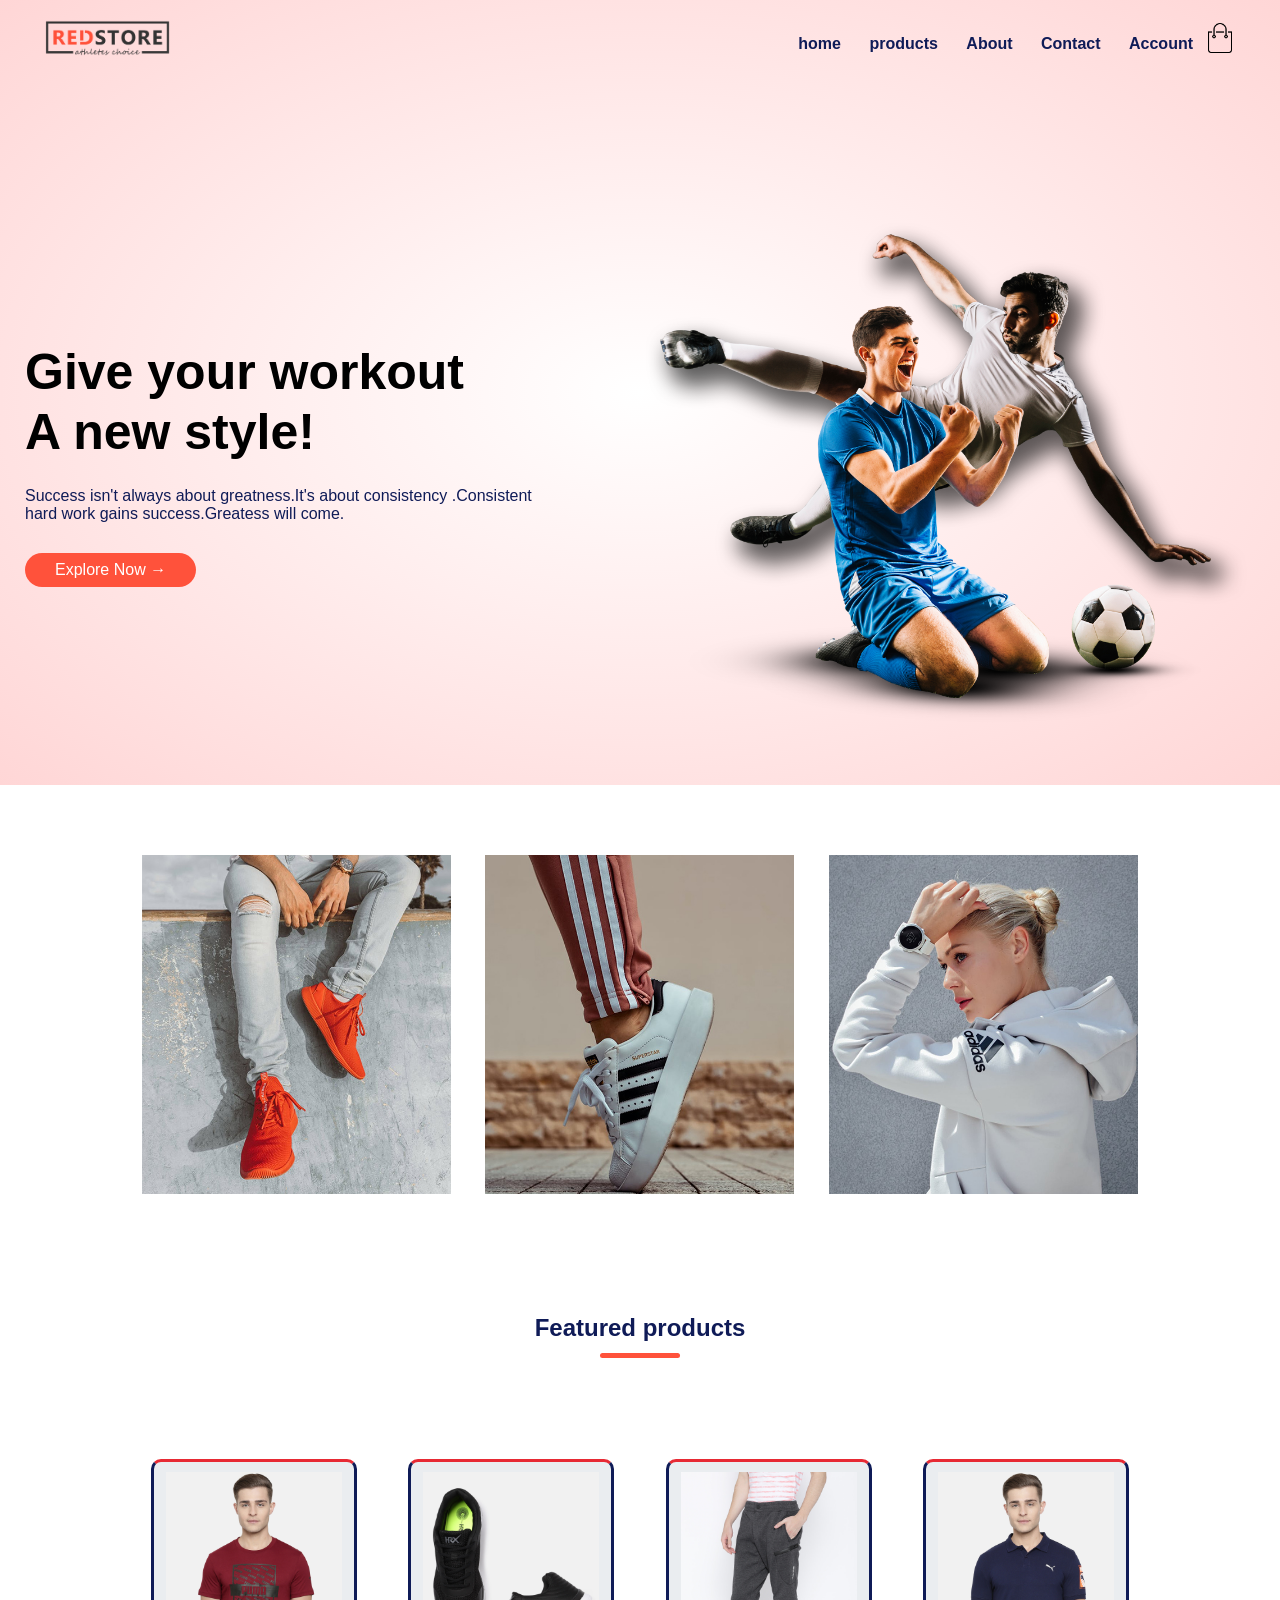
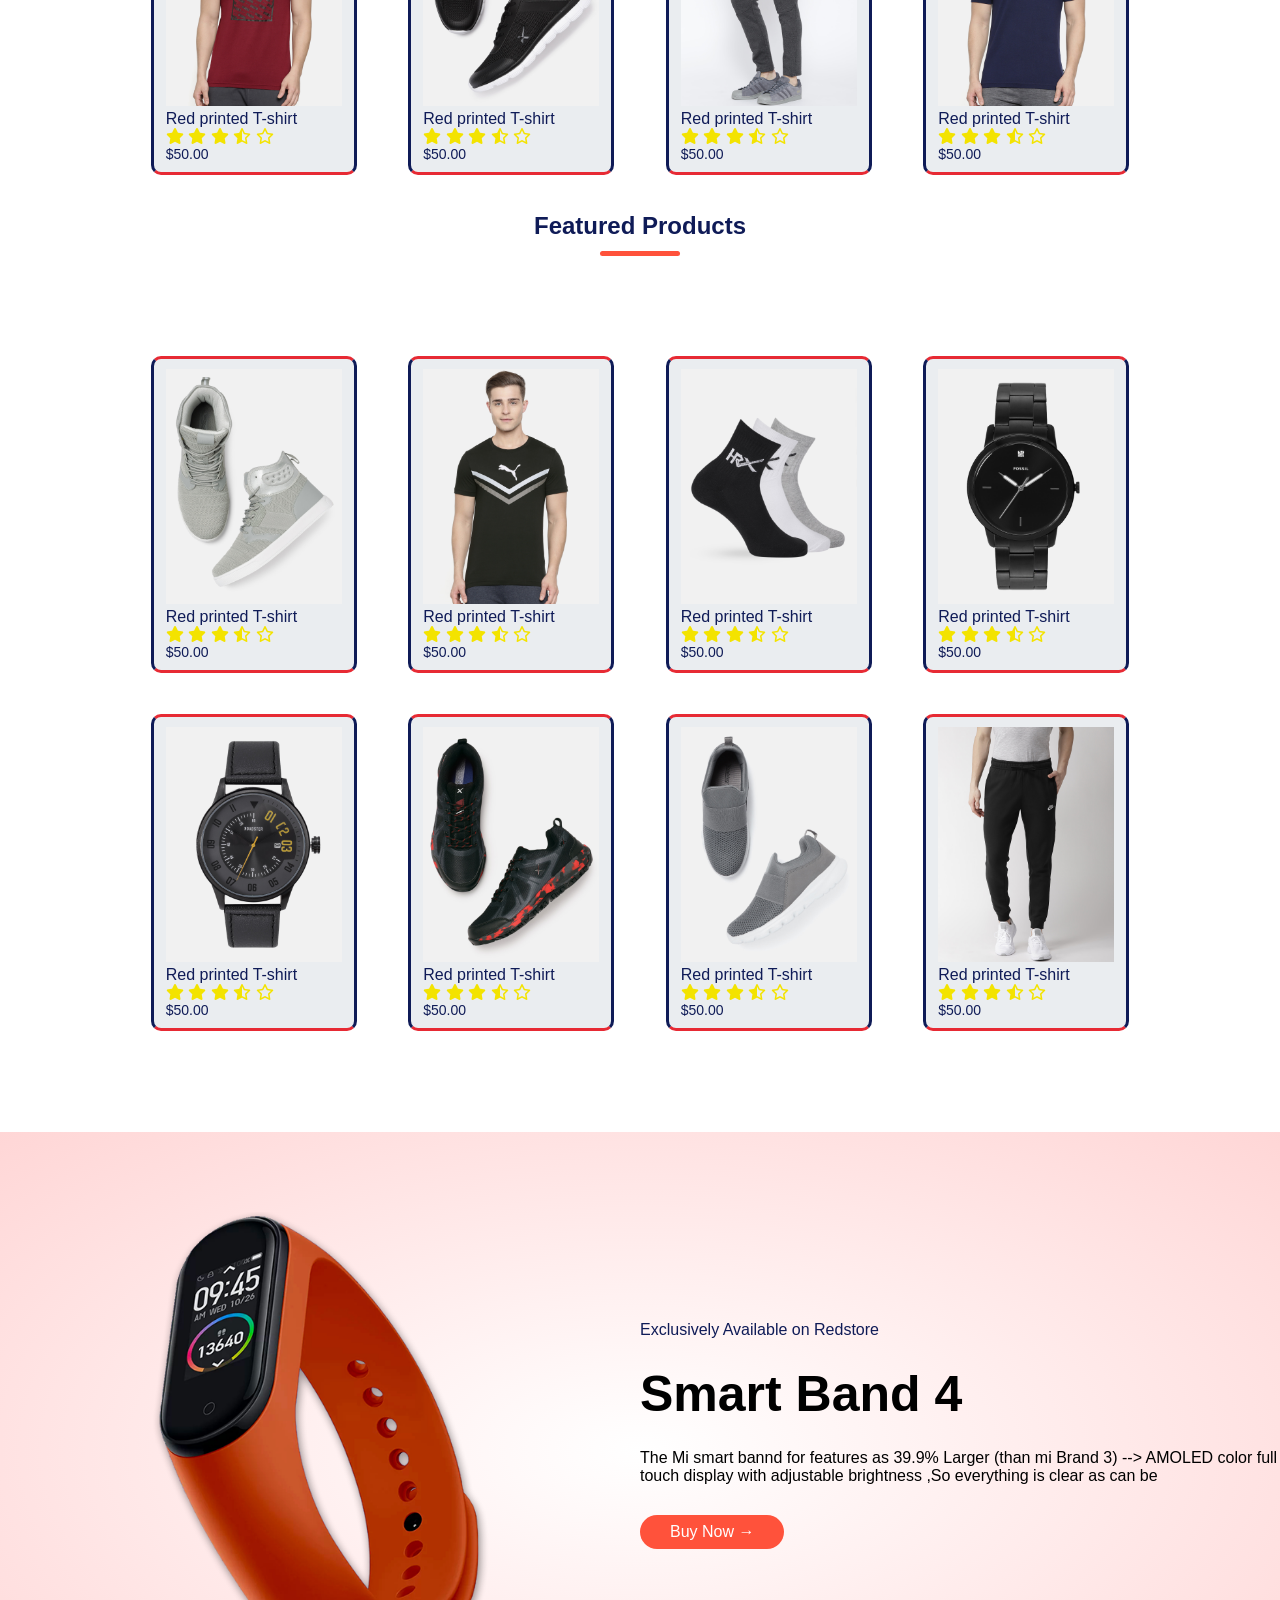
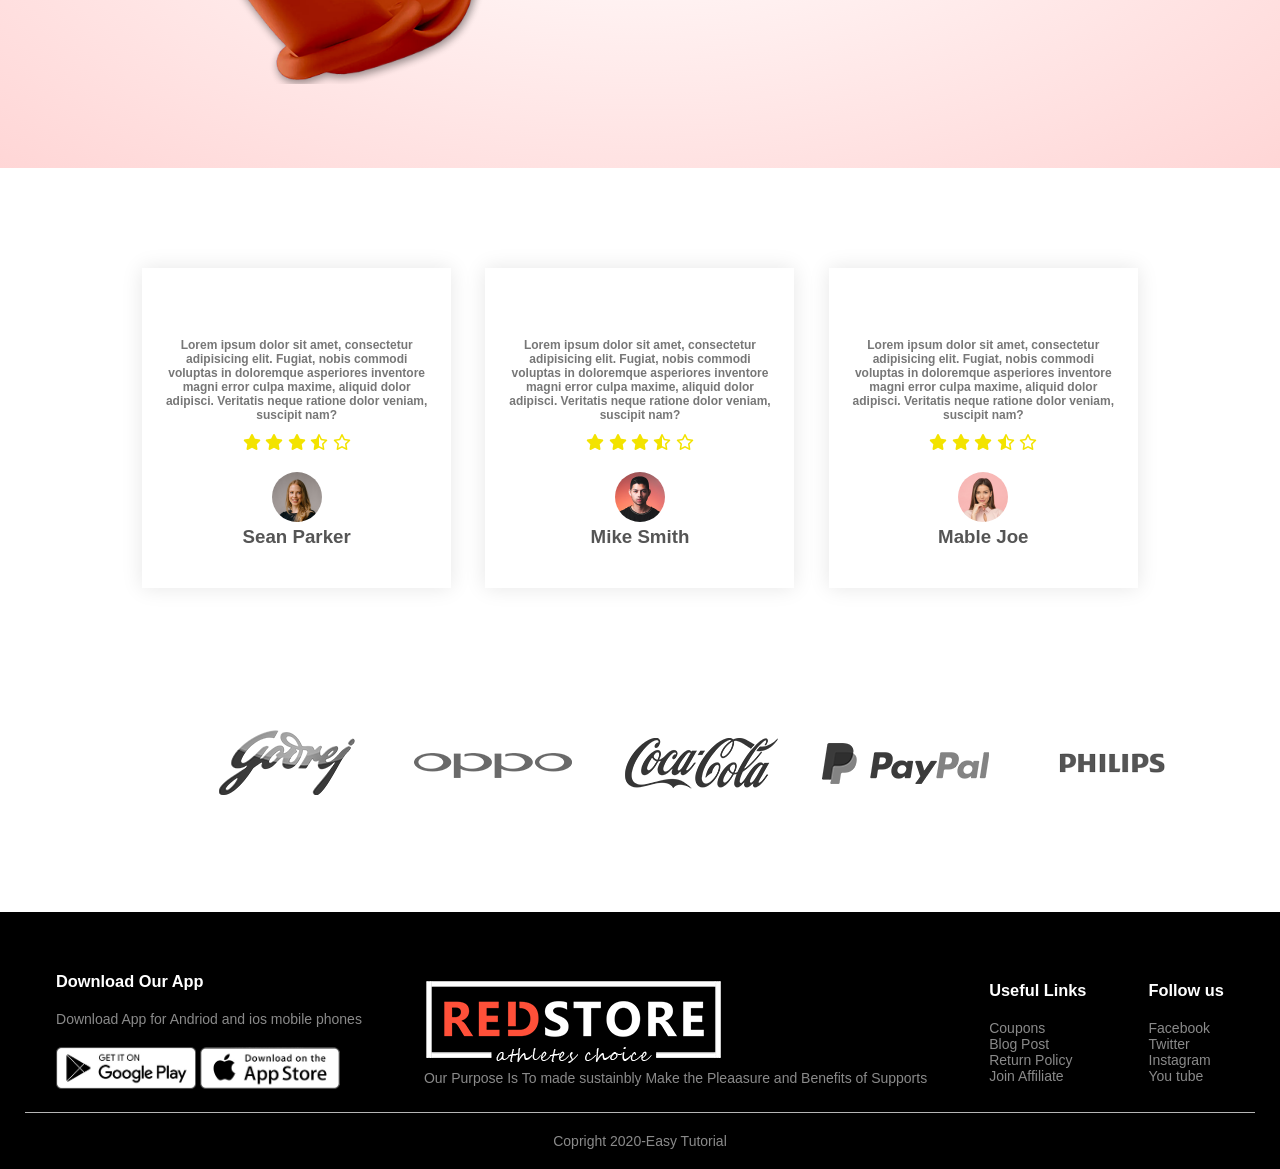
<file: E-commerce website/index.html>
<!DOCTYPE html>
<html lang="en">
<head>
    <meta charset="UTF-8">
    <meta name="viewport" content="width=device-width, initial-scale=1.0">
    <title> Redstore|E-commerce website design</title>
    <link rel="stylesheet" href="style.css">
    <link rel="preconnect" href="https://fonts.googleapis.com">
<link rel="preconnect" href="https://fonts.gstatic.com" crossorigin>
<link rel="stylesheet" href="https://cdnjs.cloudflare.com/ajax/libs/font-awesome/6.4.2/css/all.min.css" integrity="sha512-z3gLpd7yknf1YoNbCzqRKc4qyor8gaKU1qmn+CShxbuBusANI9QpRohGBreCFkKxLhei6S9CQXFEbbKuqLg0DA==" crossorigin="anonymous" referrerpolicy="no-referrer" />
</head>
<body>
    <div class="header">
    <div class="container">
    <div class="navbar">
        <div class="logo">
           <a href="index.html"> <img src="images/logo.png" width="125px"></a>
        </div>
        <nav>
            <ul id="menuitems">
                <li><a href="index.html">home</a></li>
                <li><a href="Products.html">products</a></li>
                <li><a href="">About</a></li>
                <li><a href=""> Contact</a></li>
                <li><a href="account.html">Account</a></li>
            </ul>
        </nav>
      <a href="cart.html">  <img src="images/cart.png" width="30px" height="30px"></a>
        <img src="images/menu.png" class="menu-icon" onclick="menuToggle()">
    </div>
    <div class="row">
        <div class="col-2">
<h1>Give your workout <br>A  new  style! </h1>
<p>Success isn't always about greatness.It's about consistency .Consistent<br>  hard work gains success.Greatess will come.</p>
<a class="btn">Explore Now &#8594;</a>
        </div>
        <div class="col-2"> 
            <img src="images/image1.png" alt="">
        </div>

    </div>
</div>
</div>
<!-------------featured categories------->
<div class="categories">
    <div class="small-container">
    <div class="row">
        <div class="col-3">
            <img src="images/category-1.jpg" alt="">
        </div>
        <div class="col-3">
            <img src="images/category-2.jpg" alt="">
        </div>
        <div class="col-3">
            <img src="images/category-3.jpg" alt="">
        </div>
    </div>
    </div>
</div>
<!----featured products----->
<div class="small-container">
    <h2 class="title">Featured products</h2>
        
    <div class="row">
  <div class="col-4">
  <a href="product details.html"><img src="images/product-1.jpg" alt=""></a>
  <a href="product details.html"> <h4>Red printed T-shirt</h4></a>
  <div class="rating">
    <i class="fa-solid fa-star"></i>
    <i class="fa-solid fa-star"></i>
    <i class="fa-solid fa-star"></i>
    <i class="fa-regular fa-star-half-stroke"></i>
    <i class="fa-regular fa-star"></i>
  </div>
  <p>$50.00</p>
  </div>
  <div class="col-4">
    <img src="images/product-2.jpg" alt="">
    <h4>Red printed T-shirt</h4>
    <div class="rating">
      <i class="fa-solid fa-star"></i>
      <i class="fa-solid fa-star"></i>
      <i class="fa-solid fa-star"></i>
      <i class="fa-regular fa-star-half-stroke"></i>
      <i class="fa-regular fa-star"></i>
    </div>
    <p>$50.00</p>
    </div>
    <div class="col-4">
        <img src="images/product-3.jpg" alt="">
        <h4>Red printed T-shirt</h4>
        <div class="rating">
          <i class="fa-solid fa-star"></i>
          <i class="fa-solid fa-star"></i>
          <i class="fa-solid fa-star"></i>
          <i class="fa-regular fa-star-half-stroke"></i>
          <i class="fa-regular fa-star"></i>
        </div>
        <p>$50.00</p>
        </div>
        <div class="col-4">
            <img src="images/product-4.jpg" alt="">
            <h4>Red printed T-shirt</h4>
            <div class="rating">
              <i class="fa-solid fa-star"></i>
              <i class="fa-solid fa-star"></i>
              <i class="fa-solid fa-star"></i>
              <i class="fa-regular fa-star-half-stroke"></i>
              <i class="fa-regular fa-star"></i>
            </div>
            <p>$50.00</p>
            </div>
</div>
<h2 class="title">Featured Products</h2>
<div class="row">
    <div class="col-4">
    <img src="images/product-5.jpg" alt="">
    <h4>Red printed T-shirt</h4>
    <div class="rating">
      <i class="fa-solid fa-star"></i>
      <i class="fa-solid fa-star"></i>
      <i class="fa-solid fa-star"></i>
      <i class="fa-regular fa-star-half-stroke"></i>
      <i class="fa-regular fa-star"></i>
    </div>
    <p>$50.00</p>
    </div>
    <div class="col-4">
      <img src="images/product-6.jpg" alt="">
      <h4>Red printed T-shirt</h4>
      <div class="rating">
        <i class="fa-solid fa-star"></i>
        <i class="fa-solid fa-star"></i>
        <i class="fa-solid fa-star"></i>
        <i class="fa-regular fa-star-half-stroke"></i>
        <i class="fa-regular fa-star"></i>
      </div>
      <p>$50.00</p>
      </div>
      <div class="col-4">
          <img src="images/product-7.jpg" alt="">
          <h4>Red printed T-shirt</h4>
          <div class="rating">
            <i class="fa-solid fa-star"></i>
            <i class="fa-solid fa-star"></i>
            <i class="fa-solid fa-star"></i>
            <i class="fa-regular fa-star-half-stroke"></i>
            <i class="fa-regular fa-star"></i>
          </div>
          <p>$50.00</p>
          </div>
          <div class="col-4">
              <img src="images/product-8.jpg" alt="">
              <h4>Red printed T-shirt</h4>
              <div class="rating">
                <i class="fa-solid fa-star"></i>
                <i class="fa-solid fa-star"></i>
                <i class="fa-solid fa-star"></i>
                <i class="fa-regular fa-star-half-stroke"></i>
                <i class="fa-regular fa-star"></i>
              </div>
              <p>$50.00</p>
              </div>
  </div>
  <div class="row">
    <div class="col-4">
    <img src="images/product-9.jpg" alt="">
    <h4>Red printed T-shirt</h4>
    <div class="rating">
      <i class="fa-solid fa-star"></i>
      <i class="fa-solid fa-star"></i>
      <i class="fa-solid fa-star"></i>
      <i class="fa-regular fa-star-half-stroke"></i>
      <i class="fa-regular fa-star"></i>
    </div>
    <p>$50.00</p>
    </div>
    <div class="col-4">
      <img src="images/product-10.jpg" alt="">
      <h4>Red printed T-shirt</h4>
      <div class="rating">
        <i class="fa-solid fa-star"></i>
        <i class="fa-solid fa-star"></i>
        <i class="fa-solid fa-star"></i>
        <i class="fa-regular fa-star-half-stroke"></i>
        <i class="fa-regular fa-star"></i>
      </div>
      <p>$50.00</p>
      </div>
      <div class="col-4">
          <img src="images/product-11.jpg" alt="">
          <h4>Red printed T-shirt</h4>
          <div class="rating">
            <i class="fa-solid fa-star"></i>
            <i class="fa-solid fa-star"></i>
            <i class="fa-solid fa-star"></i>
            <i class="fa-regular fa-star-half-stroke"></i>
            <i class="fa-regular fa-star"></i>
          </div>
          <p>$50.00</p>
          </div>
          <div class="col-4">
              <img src="images/product-12.jpg" alt="">
              <h4>Red printed T-shirt</h4>
              <div class="rating">
                <i class="fa-solid fa-star"></i>
                <i class="fa-solid fa-star"></i>
                <i class="fa-solid fa-star"></i>
                <i class="fa-regular fa-star-half-stroke"></i>
                <i class="fa-regular fa-star"></i>
              </div>
              <p>$50.00</p>
              </div>
  </div>
</div>
<!--------------offer------------>
<div class="offer">
    <div class="smaall-container">
        <div class="row">
            <div class="col-2">
<img src="images/exclusive.png" class="offer-img">
            </div>
           
                <div class="col-2">
                    <p>Exclusively Available on Redstore</p>
                    <h1>Smart Band 4</h1>
               <p  class="small"></p>The Mi smart bannd for features as 39.9% Larger (than mi Brand 3)  -->
                         AMOLED color full touch display  with adjustable brightness ,So everything is clear as can  be</p>
                    <a class="btn">Buy Now &#8594;</a>
                   </div>
              </div>
    </div>
</div>
<!------testimonial-------->
<div class="testimonial">
<div class="small-container">
    <div class="row">
        <div class="col-3">
            <i class="fa fa-qoute-left"></i>
            <p>Lorem ipsum dolor sit amet, consectetur adipisicing elit. 
                Fugiat, nobis commodi voluptas in doloremque asperiores inventore magni error culpa maxime,
                 aliquid dolor adipisci. Veritatis neque ratione dolor veniam, suscipit nam?</p>
                 <div class="rating">
                    <i class="fa-solid fa-star"></i>
                    <i class="fa-solid fa-star"></i>
                    <i class="fa-solid fa-star"></i>
                    <i class="fa-regular fa-star-half-stroke"></i>
                    <i class="fa-regular fa-star"></i>
                  </div>
                  <img src="images/user-1.png" alt="">
                  <h3>Sean Parker</h3>
        </div>
        <div class="col-3">
            <i class="fa fa-qoute-left"></i>
            <p>Lorem ipsum dolor sit amet, consectetur adipisicing elit. 
                Fugiat, nobis commodi voluptas in doloremque asperiores inventore magni error culpa maxime,
                 aliquid dolor adipisci. Veritatis neque ratione dolor veniam, suscipit nam?</p>
                 <div class="rating">
                    <i class="fa-solid fa-star"></i>
                    <i class="fa-solid fa-star"></i>
                    <i class="fa-solid fa-star"></i>
                    <i class="fa-regular fa-star-half-stroke"></i>
                    <i class="fa-regular fa-star"></i>
                  </div>
                  <img src="images/user-2.png" alt="">
                  <h3>Mike Smith</h3>
        </div>
        <div class="col-3">
            <i class="fa fa-qoute-left"></i>
            <p>Lorem ipsum dolor sit amet, consectetur adipisicing elit. 
                Fugiat, nobis commodi voluptas in doloremque asperiores inventore magni error culpa maxime,
                 aliquid dolor adipisci. Veritatis neque ratione dolor veniam, suscipit nam?</p>
                 <div class="rating">
                    <i class="fa-solid fa-star"></i>
                    <i class="fa-solid fa-star"></i>
                    <i class="fa-solid fa-star"></i>
                    <i class="fa-regular fa-star-half-stroke"></i>
                    <i class="fa-regular fa-star"></i>
                  </div>
                  <img src="images/user-3.png" alt="">
                  <h3>Mable Joe</h3>
        </div>
    </div>
</div>
</div> 
<!-------brands------->
<div class="brands">
    <div class="small-container">
        <div class="row">
            <div class="col-5">
                <img src="images/logo-godrej.png" alt="">
            </div>
            <div class="col-5">
                <img src="images/logo-oppo.png" alt="">
            </div>
            <div class="col-5">
                <img src="images/logo-coca-cola.png" alt="">
            </div>
            <div class="col-5">
                <img src="images/logo-paypal.png" alt="">
            </div>
            <div class="col-5">
                <img src="images/logo-philips.png" alt="">
            </div>
        </div>
    </div>
</div>
<!------footer-------->
<div class="footer">
    <div class="container">
        <div class="row">
            <div class="footer-col-1">
                <h3>Download Our App</h3>
                <p>Download App for Andriod and ios mobile phones</p>
                <div class="app-logo">
                    <img src="images/play-store.png" alt="">
                    <img src="images/app-store.png" alt="">
                </div>
                </div>
                <div class="footer-col-2">
                    <img src="images/logo-white.png" alt="">
                            <p>Our Purpose Is To made sustainbly Make the Pleaasure and
                                 Benefits of Supports</p>
                        </div>
                        <div class="footer-col-3">
                            <h3>Useful Links</h3>
                           <ul>
                            <li>Coupons</li>
                            <li>Blog Post</li>
                            <li>Return Policy</li>
                            <li>Join Affiliate</li>
                           </ul>
                        </div>
                        
            <div class="footer-col-3">
                <h3>Follow us</h3>
               <ul>
                <li>Facebook</li>
                <li>Twitter</li>
                <li>Instagram</li>
                <li>You tube</li>
               </ul>
            </div>
                        </div>
        <hr>
        <p class="copyright">Copright 2020-Easy Tutorial</p>
    </div>
</div>
<!------------------js for toggle menu------------------->
<script>
    var menuitems = document.getElementById("menuitems");

    menuitems.style.maxHeight="0px";

    function  menuToggle(){
        if (
    menuitems.style.maxHeight=="0px")
    {
        menuitems.style.maxHeight="200px"
    }
    else
    {
        menuitems.style.maxHeight="0px"
    }
    }
</script>
</body>
</html>
</file>
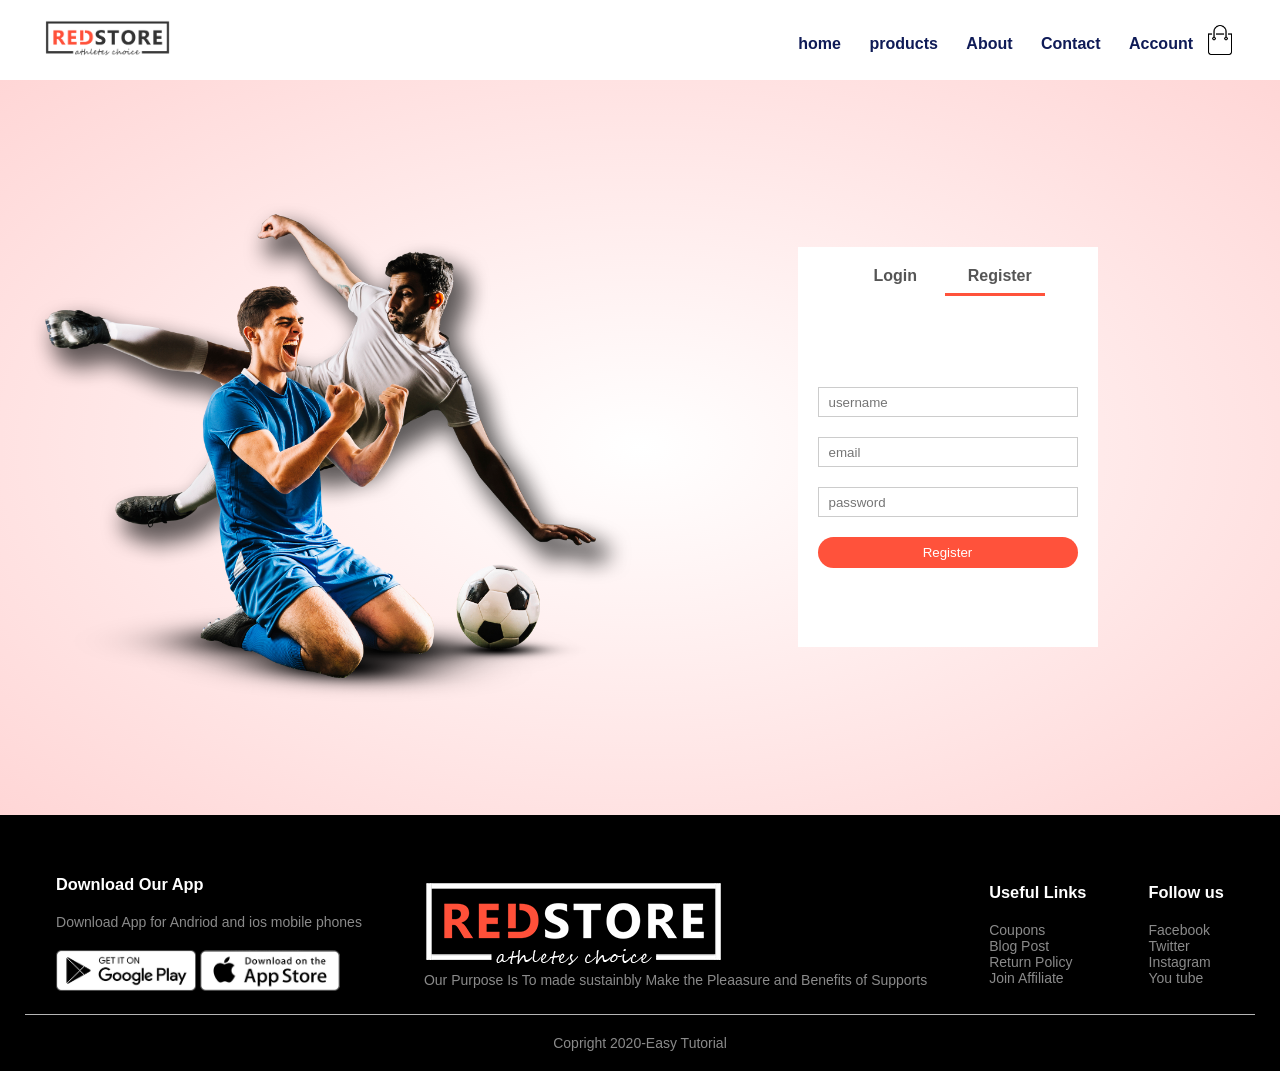
<file: E-commerce website/account.html>
<!DOCTYPE html>
<html lang="en">
<head>
    <meta charset="UTF-8">
    <meta name="viewport" content="width=device-width, initial-scale=1.0">
    <title>All Products -Redstore</title>
    <link rel="stylesheet" href="style.css">
    <link rel="preconnect" href="https://fonts.googleapis.com">
<link rel="preconnect" href="https://fonts.gstatic.com" crossorigin>
<link rel="stylesheet" href="https://cdnjs.cloudflare.com/ajax/libs/font-awesome/6.4.2/css/all.min.css" integrity="sha512-z3gLpd7yknf1YoNbCzqRKc4qyor8gaKU1qmn+CShxbuBusANI9QpRohGBreCFkKxLhei6S9CQXFEbbKuqLg0DA==" crossorigin="anonymous" referrerpolicy="no-referrer" />
</head>
<body>
    <div class="container">
    <div class="navbar">
        <div class="logo">
            <img src="images/logo.png" width="125px">
        </div>
        <nav>
            <ul id="menuitems">
                <li><a href="index.html">home</a></li>
                <li><a href="Products.html">products</a></li>
                <li><a href="">About</a></li>
                <li><a href=""> Contact</a></li>
                <li><a href="account.html">Account</a></li>
            </ul>
        </nav>
        <img src="images/cart.png" width="30px" height="30px">
        <img src="images/menu.png" class="menu-icon" onclick="menuToggle()">
    </div>
</div>
<!-------------account page----------->
<div class="account-page">
    <div class="container">
        <div class="row">
            <div class="col-2">
                <img src="images/image1.png" alt="" width="100%">
            </div>
            <div class="col-2">
                <div class="form-container">
                    <div class="form-btn">
                        <span onclick="login()">Login</span>
                        <span onclick="register()">Register</span>
                        <hr id="Indicator">
                    </div>
                    <form id="LoginForm">
                        <input type="text" placeholder="username">
                        <input type="password" placeholder="password">
                        <button type="submit" class="btn">Login</button>
                        <a href="">Forget Password</a>
                    </form>

                    <form id="RegForm">
                        <input type="text" placeholder="username">
                        <input type="email" placeholder="email">
                        <input type="password" placeholder="password">
                        <button type="submit" class="btn">Register</button>
                    </form>
                </div>
            </div>
        </div>
    </div>
</div>
<!------footer-------->
<div class="footer">
    <div class="container">
        <div class="row">
            <div class="footer-col-1">
                <h3>Download Our App</h3>
                <p>Download App for Andriod and ios mobile phones</p>
                <div class="app-logo">
                    <img src="images/play-store.png" alt="">
                    <img src="images/app-store.png" alt="">
                </div>
                </div>
                <div class="footer-col-2">
                    <img src="images/logo-white.png" alt="">
                            <p>Our Purpose Is To made sustainbly Make the Pleaasure and
                                 Benefits of Supports</p>
                        </div>
                        <div class="footer-col-3">
                            <h3>Useful Links</h3>
                           <ul>
                            <li>Coupons</li>
                            <li>Blog Post</li>
                            <li>Return Policy</li>
                            <li>Join Affiliate</li>
                           </ul>
                        </div>
                        
            <div class="footer-col-3">
                <h3>Follow us</h3>
               <ul>
                <li>Facebook</li>
                <li>Twitter</li>
                <li>Instagram</li>
                <li>You tube</li>
               </ul>
            </div>
                        </div>
        <hr>
        <p class="copyright">Copright 2020-Easy Tutorial</p>
    </div>
</div>
<!------------------js for toggle menu------------------->
<script>
    var menuitems = document.getElementById("menuitems");

    menuitems.style.maxHeight="0px";

    function  menuToggle(){
        if (
    menuitems.style.maxHeight=="0px")
    {
        menuitems.style.maxHeight="200px"
    }
    else
    {
        menuitems.style.maxHeight="0px"
    }
    }
</script>

<!-----------------js for toggle form---------->
<script>
    var LoginForm = document.getElementById ("LoginForm");
    var RegForm = document.getElementById ("RegForm");
    var Indicator = document.getElementById ("Indicator");

    function register(){
        RegForm.style.transform = "translatex(0px)";
        LoginForm.style.transform = "translatex(0px)";
        Indicator.style.transform = "translatex(100px)";
    }
    function login(){
        RegForm.style.transform = "translatex(300px)";
        LoginForm.style.transform = "translatex(300px)";
        Indicator.style.transform = "translatex(0px)";
    }
</script>



</body>
</html>
</file>
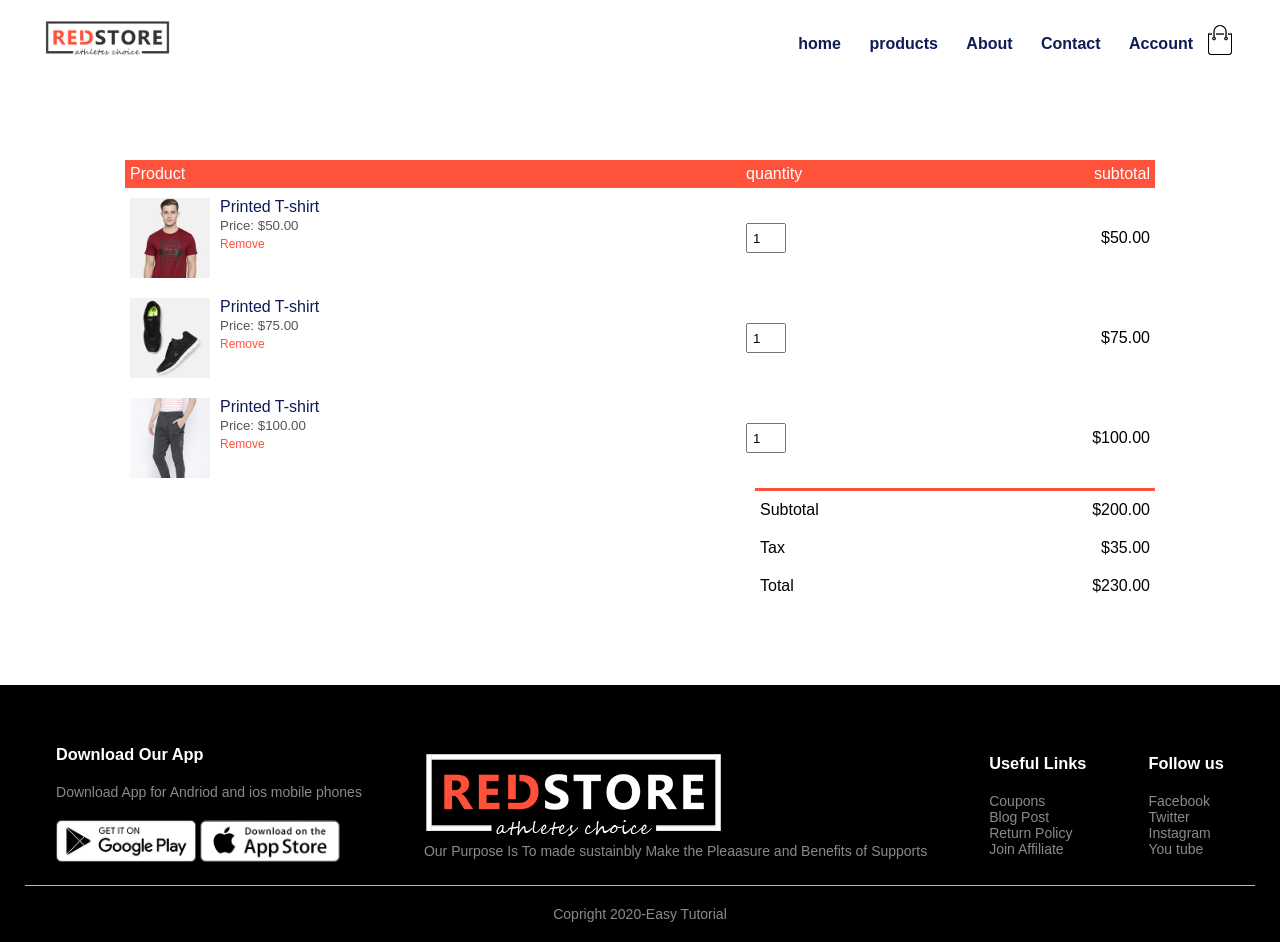
<file: E-commerce website/cart.html>
<!DOCTYPE html>
<html lang="en">
<head>
    <meta charset="UTF-8">
    <meta name="viewport" content="width=device-width, initial-scale=1.0">
    <title>All Products -Redstore</title>
    <link rel="stylesheet" href="style.css">
    <link rel="preconnect" href="https://fonts.googleapis.com">
<link rel="preconnect" href="https://fonts.gstatic.com" crossorigin>
<link rel="stylesheet" href="https://cdnjs.cloudflare.com/ajax/libs/font-awesome/6.4.2/css/all.min.css" integrity="sha512-z3gLpd7yknf1YoNbCzqRKc4qyor8gaKU1qmn+CShxbuBusANI9QpRohGBreCFkKxLhei6S9CQXFEbbKuqLg0DA==" crossorigin="anonymous" referrerpolicy="no-referrer" />
</head>
<body>
    <div class="container">
    <div class="navbar">
        <div class="logo">
            <img src="images/logo.png" width="125px">
        </div>
        <nav>
            <ul id="menuitems">
                <li><a href="index.html">home</a></li>
                <li><a href="Products.html">products</a></li>
                <li><a href="">About</a></li>
                <li><a href=""> Contact</a></li>
                <li><a href="account.html">Account</a></li>
            </ul>
        </nav>
        <img src="images/cart.png" width="30px" height="30px">
        <img src="images/menu.png" class="menu-icon" onclick="menuToggle()">
    </div>
</div>
<!-------------carct items detail----------->
<div class="small-container  cart-page">
    <table>
        <tr>
        <th>Product</th>
        <th>quantity</th>
        <th>subtotal</th>
    </tr>
    <tr>
        <td>
<div class="cart-info">
    <img src="images/buy-1.jpg" alt="">
    <div>
        <p>Printed T-shirt</p>
        <small>Price: $50.00</small>
        <br>
        <a href="">Remove</a>
    </div>
</div>


        </td>
       <td><input type="number" value="1"></td>
       <td>$50.00</td>
    </tr>
    <tr>
        <td>
<div class="cart-info">
    <img src="images/buy-2.jpg" alt="">
    <div>
        <p>Printed T-shirt</p>
        <small>Price: $75.00</small>
        <br>
        <a href="">Remove</a>
    </div>
</div>


        </td>
       <td><input type="number" value="1"></td>
       <td>$75.00</td>
    </tr>
    <tr>
        <td>
<div class="cart-info">
    <img src="images/buy-3.jpg" alt="">
    <div>
        <p>Printed T-shirt</p>
        <small>Price: $100.00</small>
        <br>
        <a href="">Remove</a>
    </div>
</div>


        </td>
       <td><input type="number" value="1"></td>
       <td>$100.00</td>
    </tr>
    </table>
<div class="total-price">
    <table>
        <tr>
            <td>Subtotal</td>
            <td>$200.00</td>
        </tr>
        <tr>
            <td>Tax</td>
            <td>$35.00</td>
        </tr>
        <tr>
            <td>Total</td>
            <td>$230.00</td>
        </tr>
    </table>
</div>


</div>

<!------footer-------->
<div class="footer">
    <div class="container">
        <div class="row">
            <div class="footer-col-1">
                <h3>Download Our App</h3>
                <p>Download App for Andriod and ios mobile phones</p>
                <div class="app-logo">
                    <img src="images/play-store.png" alt="">
                    <img src="images/app-store.png" alt="">
                </div>
                </div>
                <div class="footer-col-2">
                    <img src="images/logo-white.png" alt="">
                            <p>Our Purpose Is To made sustainbly Make the Pleaasure and
                                 Benefits of Supports</p>
                        </div>
                        <div class="footer-col-3">
                            <h3>Useful Links</h3>
                           <ul>
                            <li>Coupons</li>
                            <li>Blog Post</li>
                            <li>Return Policy</li>
                            <li>Join Affiliate</li>
                           </ul>
                        </div>
                        
            <div class="footer-col-3">
                <h3>Follow us</h3>
               <ul>
                <li>Facebook</li>
                <li>Twitter</li>
                <li>Instagram</li>
                <li>You tube</li>
               </ul>
            </div>
                        </div>
        <hr>
        <p class="copyright">Copright 2020-Easy Tutorial</p>
    </div>
</div>
<!------------------js for toggle menu------------------->
<script>
    var menuitems = document.getElementById("menuitems");

    menuitems.style.maxHeight="0px";

    function  menuToggle(){
        if (
    menuitems.style.maxHeight=="0px")
    {
        menuitems.style.maxHeight="200px"
    }
    else
    {
        menuitems.style.maxHeight="0px"
    }
    }
</script>


</body>
</html>
</file>
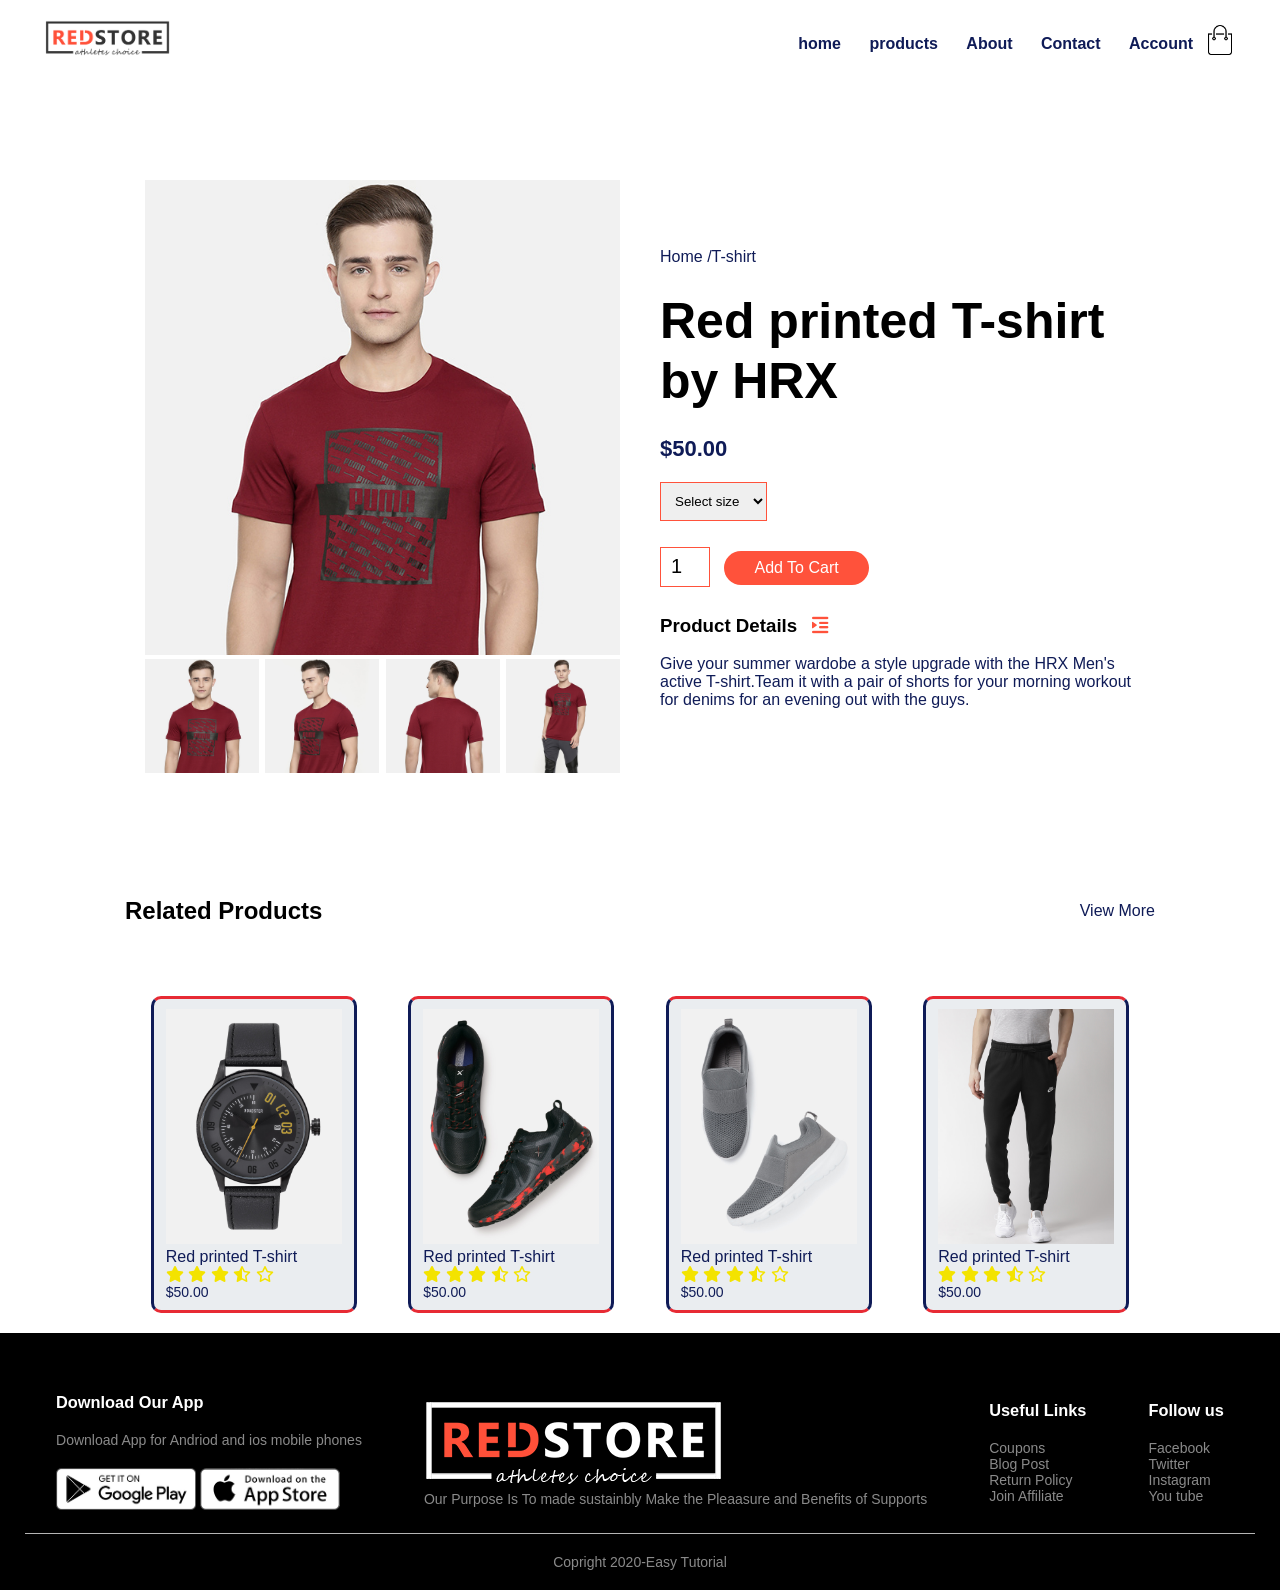
<file: E-commerce website/product details.html>
<!DOCTYPE html>
<html lang="en">
<head>
    <meta charset="UTF-8">
    <meta name="viewport" content="width=device-width, initial-scale=1.0">
    <title>All Products -Redstore</title>
    <link rel="stylesheet" href="style.css">
    <link rel="preconnect" href="https://fonts.googleapis.com">
<link rel="preconnect" href="https://fonts.gstatic.com" crossorigin>
<link rel="stylesheet" href="https://cdnjs.cloudflare.com/ajax/libs/font-awesome/6.4.2/css/all.min.css" integrity="sha512-z3gLpd7yknf1YoNbCzqRKc4qyor8gaKU1qmn+CShxbuBusANI9QpRohGBreCFkKxLhei6S9CQXFEbbKuqLg0DA==" crossorigin="anonymous" referrerpolicy="no-referrer" />
</head>
<body>
    <div class="container">
    <div class="navbar">
        <div class="logo">
            <img src="images/logo.png" width="125px">
        </div>
        <nav>
            <ul id="menuitems">
                <li><a href="index.html">home</a></li>
                <li><a href="Products.html">products</a></li>
                <li><a href="">About</a></li>
                <li><a href=""> Contact</a></li>
                <li><a href="account.html">Account</a></li>
            </ul>
        </nav>
        <img src="images/cart.png" width="30px" height="30px">
        <img src="images/menu.png" class="menu-icon" onclick="menuToggle()">
    </div>
</div>

<!---------------single product details  =------------->
<div class="small-container single-product">
    <div class="row">
        <div class="col-2">
            <img src="images/gallery-1.jpg" width="100%" id="ProductImg">
            <div class="small-img-row">
                <div class="small-img-col">
                    <img src="images/gallery-1.jpg"  class="small-img">
                </div>
                <div class="small-img-col">
                    <img src="images/gallery-2.jpg"   class="small-img">
                </div>
                <div class="small-img-col">
                    <img src="images/gallery-3.jpg"  class="small-img">
                </div>
                <div class="small-img-col">
                    <img src="images/gallery-4.jpg" class="small-img">
                </div>
            </div>
        </div>
        <div class="col-2">
            <p>Home /T-shirt</p>
            <h1>Red printed T-shirt by HRX</h1>
            <h4>$50.00</h4>
            <select class="imh">
                <option>Select size</option>
                <option>XXL</option>
                <option>XL</option>
                <option>Large</option>
                <option>Medium</option>
                <option>Small</option>
            </select>
            <input type="number" value="1">
            <a class="btn">Add To Cart</a>
            <h3>Product Details  <i class="fa fa-indent"></i></h3>
            <br>
            <p>Give your summer wardobe a style upgrade with the HRX
                Men's active T-shirt.Team it with a pair of shorts for
                your morning workout for denims for an evening out with
           the guys. </p>
        </div>
    </div>
</div>
<!--------------title---------->
<div class="small-container">
   <div class="row row-2">
<h2>Related Products</h2>
<p class="more">View More</p>
   </div>
</div>

<!--------products----------->
<div class="small-container">
    <div class="row">
      <div class="col-4">
      <img src="images/product-9.jpg" alt="">
      <h4>Red printed T-shirt</h4>
      <div class="rating">
        <i class="fa-solid fa-star"></i>
        <i class="fa-solid fa-star"></i>
        <i class="fa-solid fa-star"></i>
        <i class="fa-regular fa-star-half-stroke"></i>
        <i class="fa-regular fa-star"></i>
      </div>
      <p>$50.00</p>
      </div>
      <div class="col-4">
        <img src="images/product-10.jpg" alt="">
        <h4>Red printed T-shirt</h4>
        <div class="rating">
          <i class="fa-solid fa-star"></i>
          <i class="fa-solid fa-star"></i>
          <i class="fa-solid fa-star"></i>
          <i class="fa-regular fa-star-half-stroke"></i>
          <i class="fa-regular fa-star"></i>
        </div>
        <p>$50.00</p>
        </div>
        <div class="col-4">
            <img src="images/product-11.jpg" alt="">
            <h4>Red printed T-shirt</h4>
            <div class="rating">
              <i class="fa-solid fa-star"></i>
              <i class="fa-solid fa-star"></i>
              <i class="fa-solid fa-star"></i>
              <i class="fa-regular fa-star-half-stroke"></i>
              <i class="fa-regular fa-star"></i>
            </div>
            <p>$50.00</p>
            </div>
            <div class="col-4">
                <img src="images/product-12.jpg" alt="">
                <h4>Red printed T-shirt</h4>
                <div class="rating">
                  <i class="fa-solid fa-star"></i>
                  <i class="fa-solid fa-star"></i>
                  <i class="fa-solid fa-star"></i>
                  <i class="fa-regular fa-star-half-stroke"></i>
                  <i class="fa-regular fa-star"></i>
                </div>
                <p>$50.00</p>
                </div>
    </div>
   
</div>
<!------footer-------->
<div class="footer">
    <div class="container">
        <div class="row">
            <div class="footer-col-1">
                <h3>Download Our App</h3>
                <p>Download App for Andriod and ios mobile phones</p>
                <div class="app-logo">
                    <img src="images/play-store.png" alt="">
                    <img src="images/app-store.png" alt="">
                </div>
                </div>
                <div class="footer-col-2">
                    <img src="images/logo-white.png" alt="">
                            <p>Our Purpose Is To made sustainbly Make the Pleaasure and
                                 Benefits of Supports</p>
                        </div>
                        <div class="footer-col-3">
                            <h3>Useful Links</h3>
                           <ul>
                            <li>Coupons</li>
                            <li>Blog Post</li>
                            <li>Return Policy</li>
                            <li>Join Affiliate</li>
                           </ul>
                        </div>
                        
            <div class="footer-col-3">
                <h3>Follow us</h3>
               <ul>
                <li>Facebook</li>
                <li>Twitter</li>
                <li>Instagram</li>
                <li>You tube</li>
               </ul>
            </div>
                        </div>
        <hr>
        <p class="copyright">Copright 2020-Easy Tutorial</p>
    </div>
</div>
<!------------------js for toggle menu------------------->
<script>
    var menuitems = document.getElementById("menuitems");

    menuitems.style.maxHeight="0px";

    function  menuToggle(){
        if (
    menuitems.style.maxHeight=="0px")
    {
        menuitems.style.maxHeight="200px"
    }
    else
    {
        menuitems.style.maxHeight="0px"
    }
    }
</script>
<!--------js for product gallery----------->
<script>
    var ProductImg = document.getElementById("ProductImg");
    var SmallImg = document.getElementsByClassName("small-img");

    SmallImg[0].onclick = function()
    {
        ProductImg.src = SmallImg[0].src;
    }
    SmallImg[1].onclick = function(){
        ProductImg.src = SmallImg[1].src;
    }
    SmallImg[2].onclick = function(){
        ProductImg.src = SmallImg[2].src;
    }
    SmallImg[3].onclick = function(){
        ProductImg.src = SmallImg[3].src;
    }
</script>

</body>
</html>
</file>
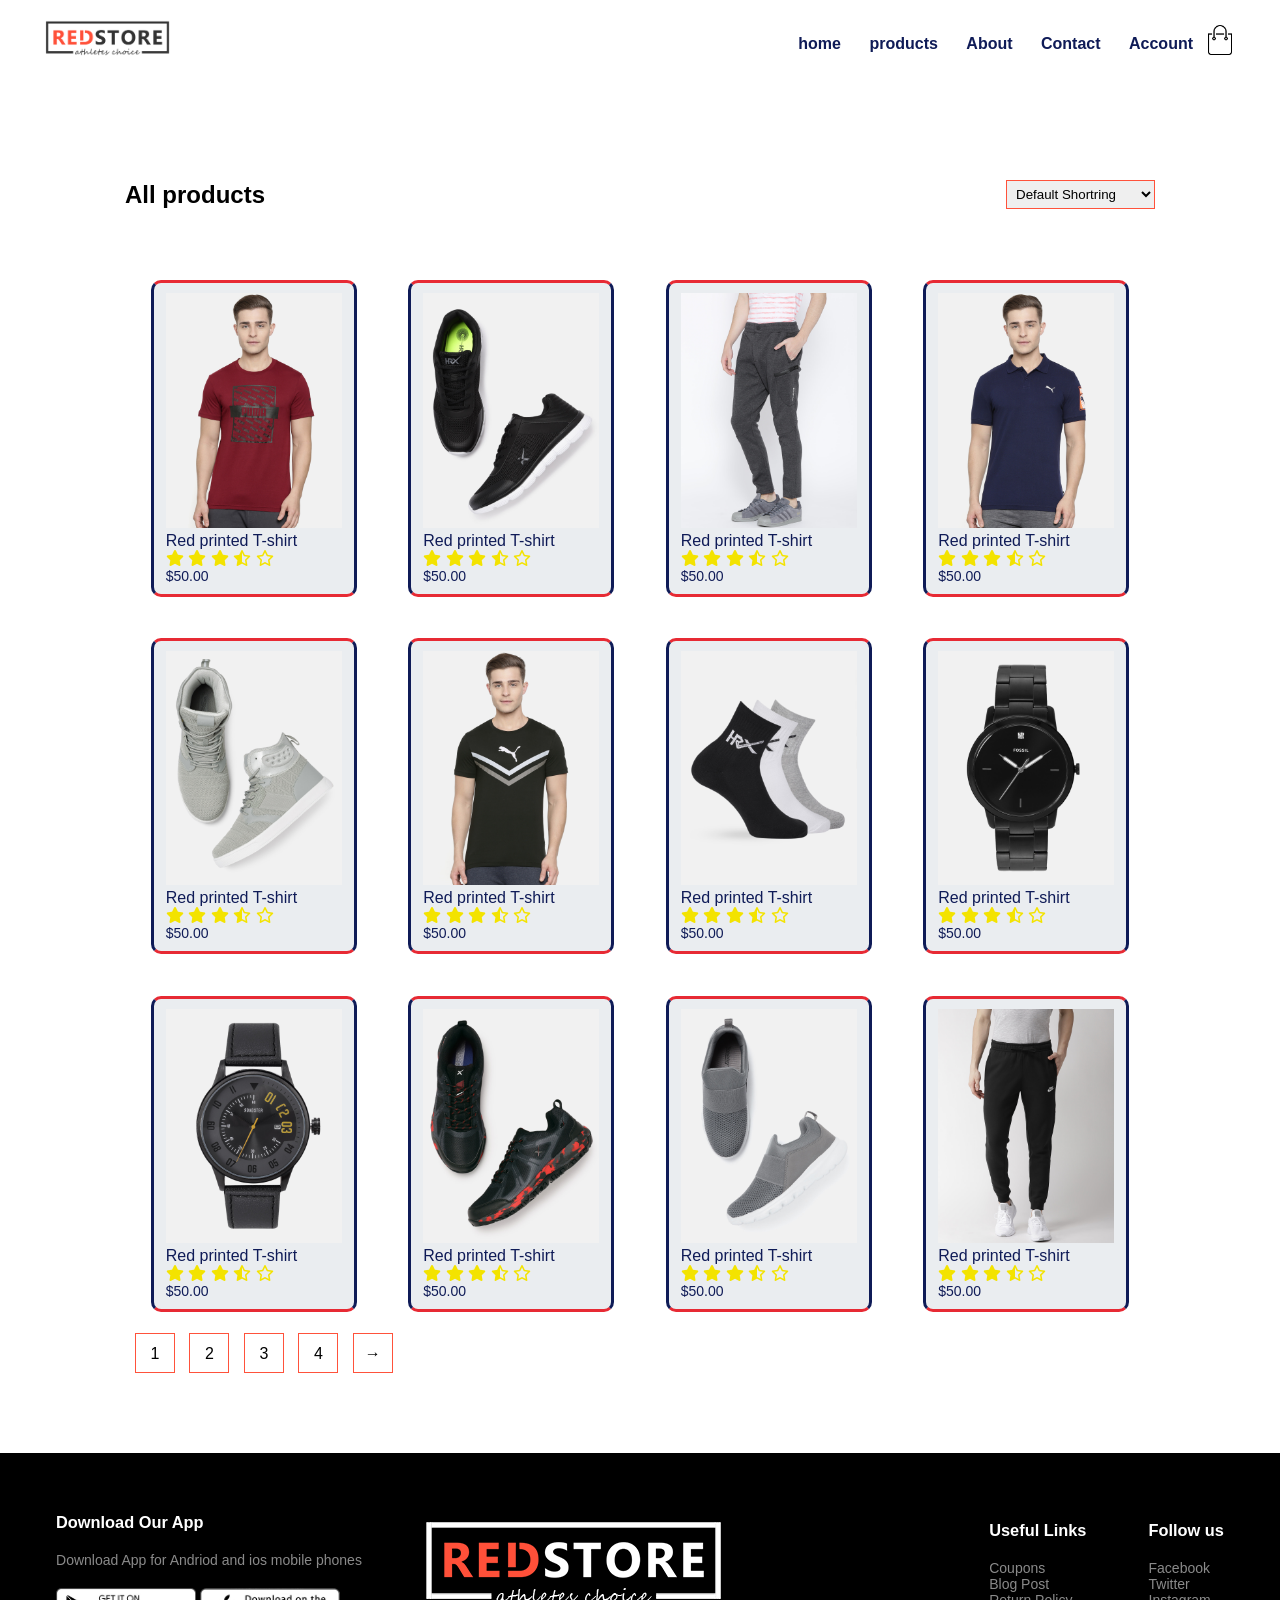
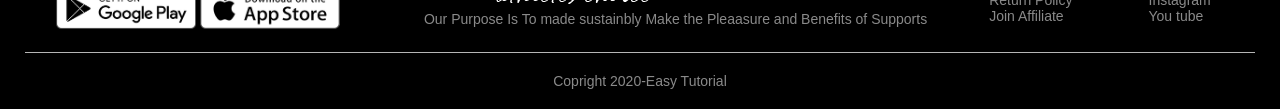
<file: E-commerce website/Products.html>
<!DOCTYPE html>
<html lang="en">
<head>
    <meta charset="UTF-8">
    <meta name="viewport" content="width=device-width, initial-scale=1.0">
    <title>All Products -Redstore</title>
    <link rel="stylesheet" href="style.css">
    <link rel="preconnect" href="https://fonts.googleapis.com">
<link rel="preconnect" href="https://fonts.gstatic.com" crossorigin>
<link rel="stylesheet" href="https://cdnjs.cloudflare.com/ajax/libs/font-awesome/6.4.2/css/all.min.css" integrity="sha512-z3gLpd7yknf1YoNbCzqRKc4qyor8gaKU1qmn+CShxbuBusANI9QpRohGBreCFkKxLhei6S9CQXFEbbKuqLg0DA==" crossorigin="anonymous" referrerpolicy="no-referrer" />
</head>
<body>
    <div class="container">
    <div class="navbar">
        <div class="logo">
            <img src="images/logo.png" width="125px">
        </div>
        <nav>
          <ul id="menuitems">
              <li><a href="index.html">home</a></li>
              <li><a href="Products.html">products</a></li>
              <li><a href="">About</a></li>
              <li><a href=""> Contact</a></li>
              <li><a href="account.html">Account</a></li>
          </ul>
      </nav>
        <img src="images/cart.png" width="30px" height="30px">
        <img src="images/menu.png" class="menu-icon" onclick="menuToggle()">
    </div>
</div>

</body>

<!----featured products----->
<div class="small-container">
  <div class="row row-2">
    <h2>All products</h2>
    <select class="imh">
        <option >Default Shortring</option>
        <option >short by price</option>
        <option >short bby popularity</option>
        <option >short by sale</option>
        <option >short by rating</option>
    </select>
  </div>
        
    <div class="row">
  <div class="col-4">
  <img src="images/product-1.jpg" alt="">
  <h4>Red printed T-shirt</h4>
  <div class="rating">
    <i class="fa-solid fa-star"></i>
    <i class="fa-solid fa-star"></i>
    <i class="fa-solid fa-star"></i>
    <i class="fa-regular fa-star-half-stroke"></i>
    <i class="fa-regular fa-star"></i>
  </div>
  <p>$50.00</p>
  </div>
  <div class="col-4">
    <img src="images/product-2.jpg" alt="">
    <h4>Red printed T-shirt</h4>
    <div class="rating">
      <i class="fa-solid fa-star"></i>
      <i class="fa-solid fa-star"></i>
      <i class="fa-solid fa-star"></i>
      <i class="fa-regular fa-star-half-stroke"></i>
      <i class="fa-regular fa-star"></i>
    </div>
    <p>$50.00</p>
    </div>
    <div class="col-4">
        <img src="images/product-3.jpg" alt="">
        <h4>Red printed T-shirt</h4>
        <div class="rating">
          <i class="fa-solid fa-star"></i>
          <i class="fa-solid fa-star"></i>
          <i class="fa-solid fa-star"></i>
          <i class="fa-regular fa-star-half-stroke"></i>
          <i class="fa-regular fa-star"></i>
        </div>
        <p>$50.00</p>
        </div>
        <div class="col-4">
            <img src="images/product-4.jpg" alt="">
            <h4>Red printed T-shirt</h4>
            <div class="rating">
              <i class="fa-solid fa-star"></i>
              <i class="fa-solid fa-star"></i>
              <i class="fa-solid fa-star"></i>
              <i class="fa-regular fa-star-half-stroke"></i>
              <i class="fa-regular fa-star"></i>
            </div>
            <p>$50.00</p>
            </div>
</div>

  <div class="row">
      <div class="col-4">
      <img src="images/product-5.jpg" alt="">
      <h4>Red printed T-shirt</h4>
      <div class="rating">
        <i class="fa-solid fa-star"></i>
        <i class="fa-solid fa-star"></i>
        <i class="fa-solid fa-star"></i>
        <i class="fa-regular fa-star-half-stroke"></i>
        <i class="fa-regular fa-star"></i>
      </div>
      <p>$50.00</p>
      </div>
      <div class="col-4">
        <img src="images/product-6.jpg" alt="">
        <h4>Red printed T-shirt</h4>
        <div class="rating">
          <i class="fa-solid fa-star"></i>
          <i class="fa-solid fa-star"></i>
          <i class="fa-solid fa-star"></i>
          <i class="fa-regular fa-star-half-stroke"></i>
          <i class="fa-regular fa-star"></i>
        </div>
        <p>$50.00</p>
        </div>
        <div class="col-4">
            <img src="images/product-7.jpg" alt="">
            <h4>Red printed T-shirt</h4>
            <div class="rating">
              <i class="fa-solid fa-star"></i>
              <i class="fa-solid fa-star"></i>
              <i class="fa-solid fa-star"></i>
              <i class="fa-regular fa-star-half-stroke"></i>
              <i class="fa-regular fa-star"></i>
            </div>
            <p>$50.00</p>
            </div>
            <div class="col-4">
                <img src="images/product-8.jpg" alt="">
                <h4>Red printed T-shirt</h4>
                <div class="rating">
                  <i class="fa-solid fa-star"></i>
                  <i class="fa-solid fa-star"></i>
                  <i class="fa-solid fa-star"></i>
                  <i class="fa-regular fa-star-half-stroke"></i>
                  <i class="fa-regular fa-star"></i>
                </div>
                <p>$50.00</p>
                </div>
    </div>
    <div class="row">
      <div class="col-4">
      <img src="images/product-9.jpg" alt="">
      <h4>Red printed T-shirt</h4>
      <div class="rating">
        <i class="fa-solid fa-star"></i>
        <i class="fa-solid fa-star"></i>
        <i class="fa-solid fa-star"></i>
        <i class="fa-regular fa-star-half-stroke"></i>
        <i class="fa-regular fa-star"></i>
      </div>
      <p>$50.00</p>
      </div>
      <div class="col-4">
        <img src="images/product-10.jpg" alt="">
        <h4>Red printed T-shirt</h4>
        <div class="rating">
          <i class="fa-solid fa-star"></i>
          <i class="fa-solid fa-star"></i>
          <i class="fa-solid fa-star"></i>
          <i class="fa-regular fa-star-half-stroke"></i>
          <i class="fa-regular fa-star"></i>
        </div>
        <p>$50.00</p>
        </div>
        <div class="col-4">
            <img src="images/product-11.jpg" alt="">
            <h4>Red printed T-shirt</h4>
            <div class="rating">
              <i class="fa-solid fa-star"></i>
              <i class="fa-solid fa-star"></i>
              <i class="fa-solid fa-star"></i>
              <i class="fa-regular fa-star-half-stroke"></i>
              <i class="fa-regular fa-star"></i>
            </div>
            <p>$50.00</p>
            </div>
            <div class="col-4">
                <img src="images/product-12.jpg" alt="">
                <h4>Red printed T-shirt</h4>
                <div class="rating">
                  <i class="fa-solid fa-star"></i>
                  <i class="fa-solid fa-star"></i>
                  <i class="fa-solid fa-star"></i>
                  <i class="fa-regular fa-star-half-stroke"></i>
                  <i class="fa-regular fa-star"></i>
                </div>
                <p>$50.00</p>
                </div>
    </div>
    <div class="page-btn">
        <span>1</span>
        <span>2</span>
        <span>3</span>
        <span>4</span>
        <span> &#8594;</span>
    </div>
</div>
<!------footer-------->
<div class="footer">
    <div class="container">
        <div class="row">
            <div class="footer-col-1">
                <h3>Download Our App</h3>
                <p>Download App for Andriod and ios mobile phones</p>
                <div class="app-logo">
                    <img src="images/play-store.png" alt="">
                    <img src="images/app-store.png" alt="">
                </div>
                </div>
                <div class="footer-col-2">
                    <img src="images/logo-white.png" alt="">
                            <p>Our Purpose Is To made sustainbly Make the Pleaasure and
                                 Benefits of Supports</p>
                        </div>
                        <div class="footer-col-3">
                            <h3>Useful Links</h3>
                           <ul>
                            <li>Coupons</li>
                            <li>Blog Post</li>
                            <li>Return Policy</li>
                            <li>Join Affiliate</li>
                           </ul>
                        </div>
                        
            <div class="footer-col-3">
                <h3>Follow us</h3>
               <ul>
                <li>Facebook</li>
                <li>Twitter</li>
                <li>Instagram</li>
                <li>You tube</li>
               </ul>
            </div>
                        </div>
        <hr>
        <p class="copyright">Copright 2020-Easy Tutorial</p>
    </div>
</div>
<!------------------js for toggle menu------------------->
<script>
    var menuitems = document.getElementById("menuitems");

    menuitems.style.maxHeight="0px";

    function  menuToggle(){
        if (
    menuitems.style.maxHeight=="0px")
    {
        menuitems.style.maxHeight="200px"
    }
    else
    {
        menuitems.style.maxHeight="0px"
    }
    }
</script>
</body>
</html>
</file>
<file: E-commerce website/style.css>
*{
    margin: 0;
    padding: 0;
    box-sizing: border-box;
}
body{
    font-family: 'Poppins', sans-serif;
}
.navbar{
    display: flex;
    align-items: center;
    padding: 20px;
}
nav{
    flex: 1;
    text-align: right;
}
nav ul{
    display: inline-block;
    list-style-type: none;
}
 /* nav ul li{
display: inline-block;
margin-right: 20px;
} */
nav ul li{
    list-style: none;
    display: inline-block;
    padding: 8px 12px;
    position: relative;
}
nav ul li a{
    text-decoration: none;
    font-size: 16px;
    font-weight: 600;
}
nav ul  li  ::after{
    content: '';
    width: 0%;
    height: 2px;
    background: #ff523f;
    display: block;
    margin: auto;
    transition: 0.5s;
}
nav ul  li  :hover::after{
    width: 100%;
}
a{
    text-decoration: none;
    color: rgba(15, 27, 87, 1);
}
p{
    color: rgba(15, 27, 87, 1);
}
.container{
    max-width: 1300px;
    margin: auto;
    padding-left: 25px;
    padding-right: 25px;
}
.row{
    display: flex;
    align-items: center;
    flex-wrap: wrap;
    justify-content: space-around;
}
.col-2{
    flex-basis: 50%;
    min-width: 300px;
}
.col-2 img{
    max-width: 100%;
    padding: 50px 0;
}
.col-2 h1{
    font-size: 50px;
    line-height: 60px;
    margin: 25px 0;
}
.btn{
    display: inline-block;
    background: #ff523b;
    color: #fff;
    padding: 8px 30px;
    margin: 30px 0;
    border-radius: 30px;
    transition: background 0.5s ;
    cursor: pointer;
}

/* .btn:hover{
    background: #563434;
} */
.btn:hover{
    border: 1px solid #563478;
    background-color: #563434;
    transition: 1s;
}
.header{
    background: radial-gradient(#fff,#ffd6d6);
}
.header .row {
    margin-top: 70px;
}

/* -------categories------- */
.categories{
    margin: 70px 0;
}
 .col-3{
    flex-basis: 30%;
    min-width: 250px;
    margin-bottom: 30px;
    transition: transform 0.5s;
}
 .col-3 img{
    width: 100%;
    cursor: pointer;

}
/* ---------featured productes------- */
 .small-container{
    max-width: 1080px;
    margin: auto;
    padding-left: 25px;
    padding-right: 25px;
}  
.col-4{
    /* flex-basis: 25%;
    padding: 10px;
    min-width: 200px;
    margin-bottom: 50px;
transition: transform 0.5s;
cursor: pointer; */
width: 20%;
overflow: hidden;
   background-color: #e7e9ec;
   background-color: #eaedf0;
   border-radius: 10px;
   margin:  2% 12px;
   padding: 10px 12px;
   box-sizing: border-box;
   position: relative;
   perspective: 150rem;
   transition: all 1s ease;
   border-bottom: 3px solid  rgb(231, 42, 52); 
   border-top: 3px solid  rgb(231, 42, 52); 
  
   cursor: pointer; 

   
 
 
  border-right: 3px solid rgba(15, 27, 87, 1);
  border-left: 3px solid rgba(15, 27, 87, 1);
   transition: all 1s ease;
}
.col-4 img{
    width: 100%;
}
.title{
    text-align:center ;
    margin: 0 auto 80px;
    position: relative;
    line-height: 60px;
    color: rgba(15, 27, 87, 1);
}
.title::after{
    content: '';
    background: #ff523b;
    width: 80px;
    height: 5px;
    border-radius: 5px;
    position: absolute;
    bottom: 0;
    left: 50%;
    transform: translateX(-50%);
}
h4{
    color:rgba(15, 27, 87, 1) ;
    font-weight: normal;
}
.col-4 p{
    font-size: 14px;
}
.rating i{
    color: #f3e300;
}
.col-4:hover{
    transform: translateY(-5px);
}
/* ------offer------- */
.offer{
    background: radial-gradient(#fff,#ffd6d6) ;
    margin-top: 80px;
    padding: 30px 0;
  
}
.col-2 .offer-img{
    padding: 50px;
}
small{
    color: #555;
   
}
/* --------testimonial-------- */
.testimonial{
 padding-top: 100px;
}
.testimonial .col-3{
    text-align: center;
    padding: 40px 20px;
    box-shadow: 0 0 20px 0px rgba(0,0,0,0.1);
    cursor: pointer;
    transition: transform 0.5s;
}
.testimonial .col-3 img{
    width: 50px;
    margin-top: 20px;
    border-radius: 50%;
}
.testimonial .col-3:hover{
    transform: translateY(-10px);
}
.fa .fa-qoute-left{
    font-size: 34px;
    color: #ff523b;
}
.col-3 p{
    font-size: 12px;
    margin: 12px 0;
    color: #777;
}
.testimonial .col-3{
    font-weight: 600;
    color: #555;
    font-size: 16px;
}
/* ------brands-------- */
.brands{
    margin: 100px auto;
}
 .col-5{
    width: 60px;
}  
.col-5 img{
filter: grayscale(100%);
cursor: pointer;
}  
.col-5 img:hover{
    filter: grayscale(0);
}
/* ----------footer--------- */
.footer{
    background: #000;
    color: #8a8a8a;
    font-size: 14px;
    padding: 60px 0 20px;

}
.footer p{
    color: #8a8a8a;
}
.footer h3{
    color: #fff;
    margin-bottom: 20px;
}
.footer .col-1, .footer .col-2, .footer .col-3, .footer .col-4{
   min-width: 250px;
   margin-bottom: 20px;
}
.footer .col-1{
    flex-basis: 30%;
}
.footer .col-2{
    flex: 1;
    text-align: center;
}
.footer .col-2 img{
    width: 180px;
    margin-bottom: 20px;
}
.footer .col-3, .footer .col-4{
    flex-basis: 12%;
    text-align: center;
} 
ul{
    list-style: none;
}
.app-logo{
    margin-top: 20px;
}
.app-logo img{
    width: 140px;
}
.footer hr{
    height: 1px;
    margin: 20px 0;
    border: none;
    background: #b5b5b5;
}
.copyright{
    text-align: center;
}
.menu-icon{
    width: 28px;
    margin-left: 20px;
display: none;
}
/*------------All products page--------------*/
.row-2{
    justify-content: space-between;
    margin: 100px auto 50px;
   
}
.imh{
    cursor: pointer;
}
select{
    border: 1px solid #ff523b;
    padding: 5px;
}
select:focus{
    outline: none;
}
.page-btn{
    margin: 0 auto 80px;
}
.page-btn span{
    display: inline-block;
  border: 1px solid #ff523b;
  margin-left: 10px;
  width: 40px;
  height: 40px;
  text-align: center;
  line-height: 40px;
  cursor: pointer;
  
  transition: background 0.5s ;
 
}

.page-btn span:hover{
    background: #ff523b;
    color: #fff;
  
}
/*------------single product details----------------*/
.single-product{
    margin-top: 80px;
}
.single-product .col-2 img{
    padding: 0;
}
.single-product .col-2{
    padding: 20px;
}
.single-product h4{
    margin: 20px 0;
    font-size: 22px;
    font-weight: bold;
}
.single-product select{
    display: block;
    padding: 10px;
    margin-top: 20px;
}
.single-product input{
    width: 50px;
    height: 40px;
    padding-left: 10px;
    font-size: 20px;
    margin-right: 10px;
    border: 1px solid #ff523b;
}
input:focus{
    outline: none;
}
.single-product .fa{
    margin-left: 10px;
    color: #ff523b;
}
.small-img-row{
    display: flex;
    justify-content: space-between;
}
.small-img-col{
    flex-basis: 24%;
    cursor: pointer;
}
.more{
    cursor: pointer;
}
/*---------------cart items----------------*/
.cart-page{
    margin: 80px auto;
}
table{
    width: 100%;
    border-collapse: collapse;
}
.cart-info{
    display: flex;
    flex-wrap: wrap;
}
th{
    text-align: left;
    padding: 5px;
    color: #fff;
    background: #ff523b;
    font-weight: normal;
}
td{
    padding: 10px 5px;
}
td input{
    width: 40px;
    height: 30px;
    padding: 5px;
}
td a{
    color: #ff523b;
    font-size: 12px;
}
td img{
    width: 80px;
    height: 80px;
    margin-right: 10px;
}
.total-price{
display: flex;
justify-content: flex-end;
}
.total-price table{
    border-top: 3px solid #ff523b;
    width: 100%;
    max-width: 400px;
}
td:last-child{
    text-align: right;
}
th:last-child{
    text-align: right;
}
.account-page{
    padding: 50px 0;
    background: radial-gradient(#fff,#ffd6d6) ;
}
.form-container{
    background: #fff;
    width: 300px;
    height: 400px;
    position: relative;
    text-align: center;
    padding: 20px 0;
    margin: auto;
    box-shadow: 0 0 20px 0px rgba(0, 0, 0, 0);
    overflow: hidden;
}
.form-container span{
    font-weight: bold;
    padding: 0 10px;
    color: #555;
    cursor: pointer;
    width: 100px;
    display: inline-block;
}
.form-btn{
    display: inline-block;
}
.form-container form{
    max-width: 300px;
    padding: 0 20px;
    position: absolute;
    top: 130px;
    transition: transform 1s;
}
form input{
    width: 100%;
    height: 30px;
    margin: 10px 0;
    padding: 0 10px;
    border: 1px solid #ccc;
}
form .btn{
    width: 100%;
    border: none;
    cursor: pointer;
    margin: 10px 0;
}
form .btn:focus{
    outline: none;
}
#LoginForm{
    left: -300px;
}
#RegForm{
    left: 0;
}
form a{
    font-size: 12px;
}
#Indicator{
    width: 100px;
    border: none;
    height: 3px;
    background: #ff523b;
    margin-top: 8px;
    transform: translateX(100px);
    transition: transform 1s;
}
/*-------------------blog----------*/
 .sub-header{
      height: 60vh;
      width: 100%;
      background-image: linear-gradient(rgba(4, 66, 79, 0.7),rgba(4, 66, 79, 0.7)),url(1234);
      background-position: center;
      background-size: cover;
      text-align: center;
      color: #fff;
      
   }
 
 .sub-header h1{
    margin-top: 10px;
     
}
/*------------meedia  query for menu ---------- */

@media only screen and (max-width:800px){
    nav ul{
        position: absolute;
        top: 70px;
        left: 0;
        background: #333;
        width: 100%;
        overflow: hidden;
        transition: max-height 0.5s;
    }
    nav ul li {
        display: block;
        margin-right: 50px;
        margin-top: 10px;
        margin-bottom: 10px;
    }
    nav ul li a{ 
        color: #fff;
    }
    .menu-icon{
        display: block;
        cursor: pointer;
    }
    } 
   /* media query for less than 600 screen size*/
   @media only screen and (max-width:600px){
.row{
    text-align: center;
}
.col-2, .col-3, .col-4{
    flex-basis: 100%;
} 
.single-product .row{
    text-align: left;
}
.single-product .col-2{
    padding: 20px 0;
}
.single-product h1{
    font-size: 26px;
    line-height: 32px;
}
.cart-info p{
    display: none;
}
   }
</file>
